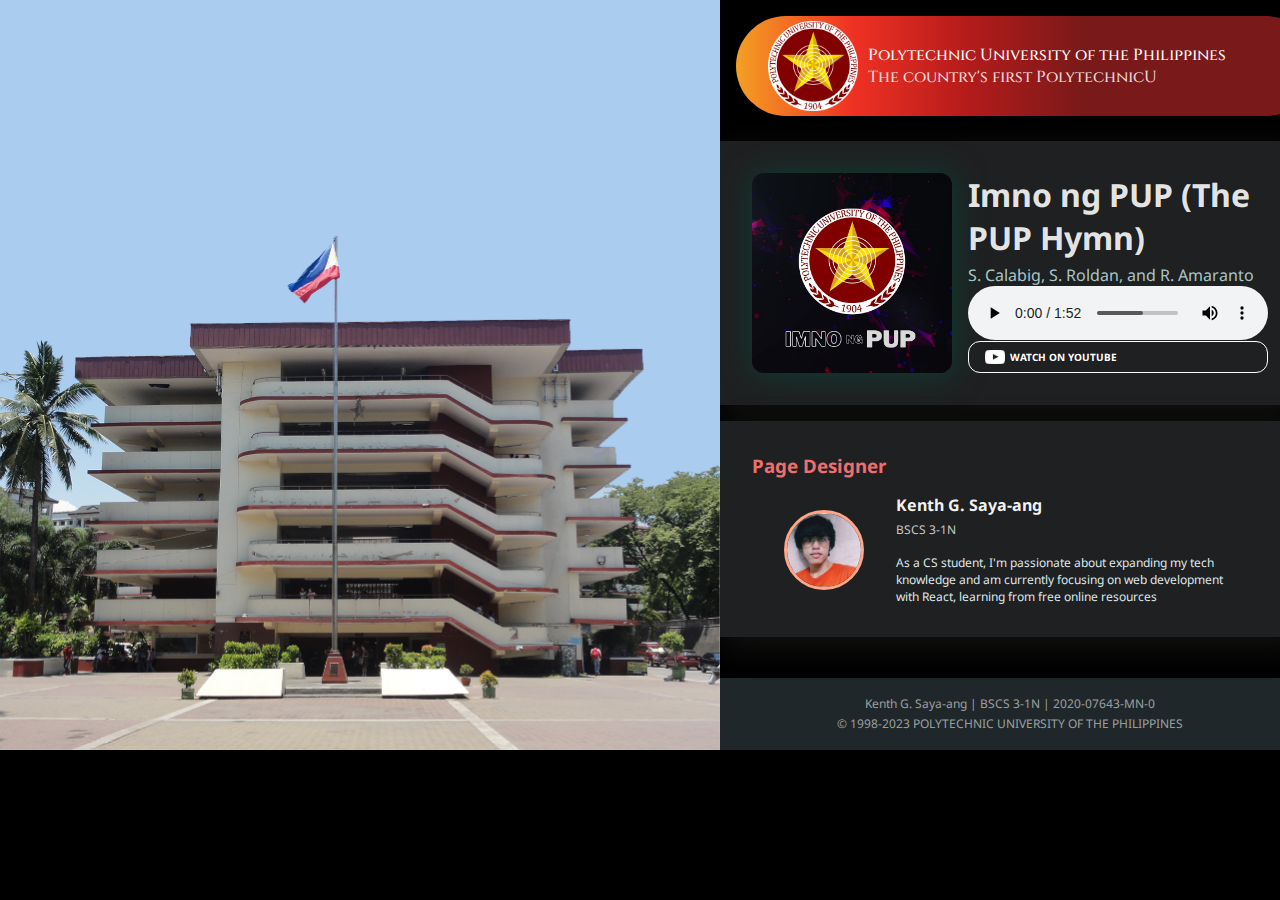
<file: Saya-ang_PUPHymn/pup.html>
<!DOCTYPE html>
<html>

<head>
    <title>PUP Hymn</title>
    <link rel="icon" type="image/x-icon" href="favicon.ico">
    <style>
        @import url('https://fonts.googleapis.com/css2?family=Cinzel:wght@400;500;700&family=Noto+Sans:wght@400;500;700&display=swap');

        * {
            margin: 0;
            padding: 0;
            box-sizing: border-box;

        }

        body {
            /* background-image: url("pup-bg.jpg"); */
            background-repeat: no-repeat;
            background-attachment: fixed;
            background-position: 50% 75%;
            background-size: cover;
            display: flex;
            flex-direction: row;
            /* gap: 1rem; */
            /* margin: 0 auto; */
            font-family: 'Noto Sans', Tahoma, Geneva, Verdana, sans-serif;
            padding-right: 1rem;
            background-color: black;

        }

        .ui {
            width: 900px;
        }

        .banner {
            margin: 1rem;
            padding: 1rem 2rem;
            background: linear-gradient(to left, rgb(122, 25, 25), rgb(122, 25, 25), rgb(122, 25, 25), rgb(180, 27, 27), rgb(240, 49, 35), rgb(244, 160, 36));
            color: white;
            display: flex;
            align-items: center;
            max-height: 100px;
            gap: 10px;
            width: 100%;
            font-family: 'Cinzel', serif;
            font-weight: 500;
            border-radius: 100px;
            /* box-shadow: -10px 5px 5px rgba(84, 83, 81, 0.349); */
        }

        .lyrics-container {
            display: flex;
            flex-direction: row;
            justify-content: center;
            align-items: center;
        }

        #marquee-container {
            position: relative;
            /* height: 100vh; */
            min-height: 750px;
            width: 720px;
            background-color: #aacdef;

        }

        #marquee {
            /* background-color: rgba(255, 255, 255, .50); */
            backdrop-filter: blur(5px);
            margin-bottom: 1rem;
            text-transform: uppercase;
            font-weight: 600;
            color: rgb(35, 50, 63);

        }

        #marquee #lyrics {
            font-family: 'Cinzel', serif;
            font-size: 20px; 
            text-align: center;
            /* text-shadow: 1px 1px #ffffffd1; */

        }

        #pupmain {
            width: 100%;
            position: absolute;
            bottom: 0;
            z-index: 1;
        }

        .ui {
            display: flex;
            flex-direction: column;
            justify-content: space-between;
        }

        .details {
            
            padding: 2rem;
            background-color: rgb(31, 32, 33);
            color: rgba(255, 255, 255, 0.936);
            box-shadow: 1px 10px 32px rgba(84, 83, 81, 0.229);
            /* border-radius: 12px; */
        }

        .thumb-img {
            width: 200px;
            height: 200px;
            object-fit: cover;
            border-radius: 12px;
            box-shadow: 1px 1px 32px rgba(7, 76, 63, 0.678);

        }

        .song-details {
            gap: 1rem;
            display: flex;
        }

        .song-text {
            display: flex;
            flex-direction: column;
            justify-content: space-between;
        }

        #socmed a {
            border: 1px solid white;
            display: flex;
            /* width: 100px; */
            gap: 5px;
            padding: 0.5rem 1rem;
            color: white;
            text-decoration: none;
            border-radius: 12px;
            font-size: 10px;
            text-transform: uppercase;
            font-weight: 700;
        }

        #socmed a img {
            display: flex;
            width: 20px;
        }

        .profile {
            margin: 1rem 0;
            padding: 2rem;
            background-color: rgb(31, 32, 33);
            color: rgba(255, 255, 255, 0.936);
            box-shadow: 1px 10px 32px rgba(84, 83, 81, 0.229);
        }

        .profile-items {
            display: flex;
            gap: 2rem;
            align-items: center;
            margin-left: 2rem;
            
        }

        .profile img {
            width: 80px;
            height: 80px;
            border-radius: 100%;
            border: 3px solid rgb(255, 165, 136);

        }

        footer {
            font-family: 'Noto Sans';
            font-size: 12px;
            text-align: center;
            background-color: rgb(31, 39, 42);
            color: rgba(255, 255, 255, 0.556);
            padding: 1rem 0;
            margin-top: 1rem;

        }

        footer p {
            line-height: 20px;
        }
    </style>
</head>

<body>


    <section class="lyrics-container">

        <div id="marquee-container">
            <img src="pupmain.png" id="pupmain" alt="">
            <marquee id="marquee" width="100%" direction="up" height="400px" scrollamount="1">
                <pre id="lyrics" > (Instrumental)








                    
                    
Sintang Paaralan

Tanglaw ka ng bayan

Pandayan ng isip ng kabataan

Kami ay dumating nang salat sa yaman

Hanap na dunong ay iyong alay




Ang layunin mong makatao

Dinarangal ang Pilipino







Ang iyong aral, diwa, adhikang taglay

PUP, aming gabay

Paaralang dakila

PUP, pinagpala



 
Gagamitin ang karunungan

Mula sa iyo, para sa bayan

Ang iyong aral, diwa, adhikang taglay

PUP, aming gabay

Paaralang dakila

PUP, pinagpala









    </pre>
            </marquee>
        </div>

    </section>
    <div class="ui">
        <section class="banner">
            <img src="pup.png" alt="" width="90">
            <div>
                <p>Polytechnic University of the Philippines</p>
                <p style="color: rgba(255, 255, 255, 0.851);">The country's first PolytechnicU</p>
            </div>
            <!-- <img src="Globe-256.png" width="40" alt="" style="float: right;"> -->
            <!-- autoplay -->

        </section>

        <div>
            <section class="details">
                <div class="song-details">
                    <img class="thumb-img" src="thumbnail.jpg" alt="">
                    <div class="song-text">
                        <div>
                            <h1 style="color:rgba(255, 255, 255, 0.901); margin-bottom: 5px;">Imno ng PUP (The PUP Hymn)
                            </h1>
                            <p style="color:rgba(215, 251, 251, 0.77)">S. Calabig, S. Roldan, and R. Amaranto</p>
                        </div>
                        <audio id="audio" controls autoplay>
                            <source src="pup.mp3" type="audio/mpeg">
                            Your browser does not support the audio element.
                        </audio>
                        <div id="socmed">
                            <a href="https://www.youtube.com/watch?v=Yib_s5UeGvc" target="_blank"
                                onclick="document.getElementById('audio').pause()">
                                <img src="yt.png" alt=""> Watch on Youtube
                            </a>
                        </div>
                    </div>
                </div>
            </section>
            <section class="profile">
                <h3 style="margin-bottom: 1rem; color: rgb(237, 111, 111); font-weight: 700;">Page Designer</h3>
                <div>
                    <!-- <p style="color: rgba(255, 255, 255, .55); font-weight: 700;">01</p> -->
                    <div class="profile-items">
                        <img src="syke.jpg" alt="">
                        <div class="profile-name">
                            <p style="font-weight: 700; font-size: 16px; margin-bottom: 5px; ">Kenth G. Saya-ang</p>
                            <p style="font-size: 12px; color:#ffffffc1; margin-bottom: 1rem;">BSCS 3-1N</p>
                            <div style="font-size: 12px; color:rgb(220, 230, 234)">
                                As a CS student, I'm passionate about expanding my tech knowledge and am currently focusing on web development with React, learning from free online resources
                            </div>
                        </div>
                        
                        <div>
                            
                        </div>
                    </div>
                </div>
                <!-- <p>2020-07643-MN-0</p> -->
            </section>
        </div>
       


        <footer>
            <p>Kenth G. Saya-ang | BSCS 3-1N | 2020-07643-MN-0</p>
            <p>© 1998-2023 POLYTECHNIC UNIVERSITY OF THE PHILIPPINES</p>
        </footer>
    </div>


</body>

<script>


    const audio = document.getElementById("audio");
    const marquee = document.getElementById("marquee");

    audio.addEventListener("play", () => {
        marquee.start();
    });

    audio.addEventListener("pause", () => {
        marquee.stop();
    });

    audio.addEventListener("timeupdate", scrollMarquee);

    function scrollMarquee() {
        const currentTime = audio.currentTime;
        const duration = audio.duration;

        const position = (currentTime / duration) * (marquee.scrollHeight - marquee.clientHeight);

        marquee.scrollTop = position;
        requestAnimationFrame(scrollMarquee);
    }


</script>

</html>
</file>
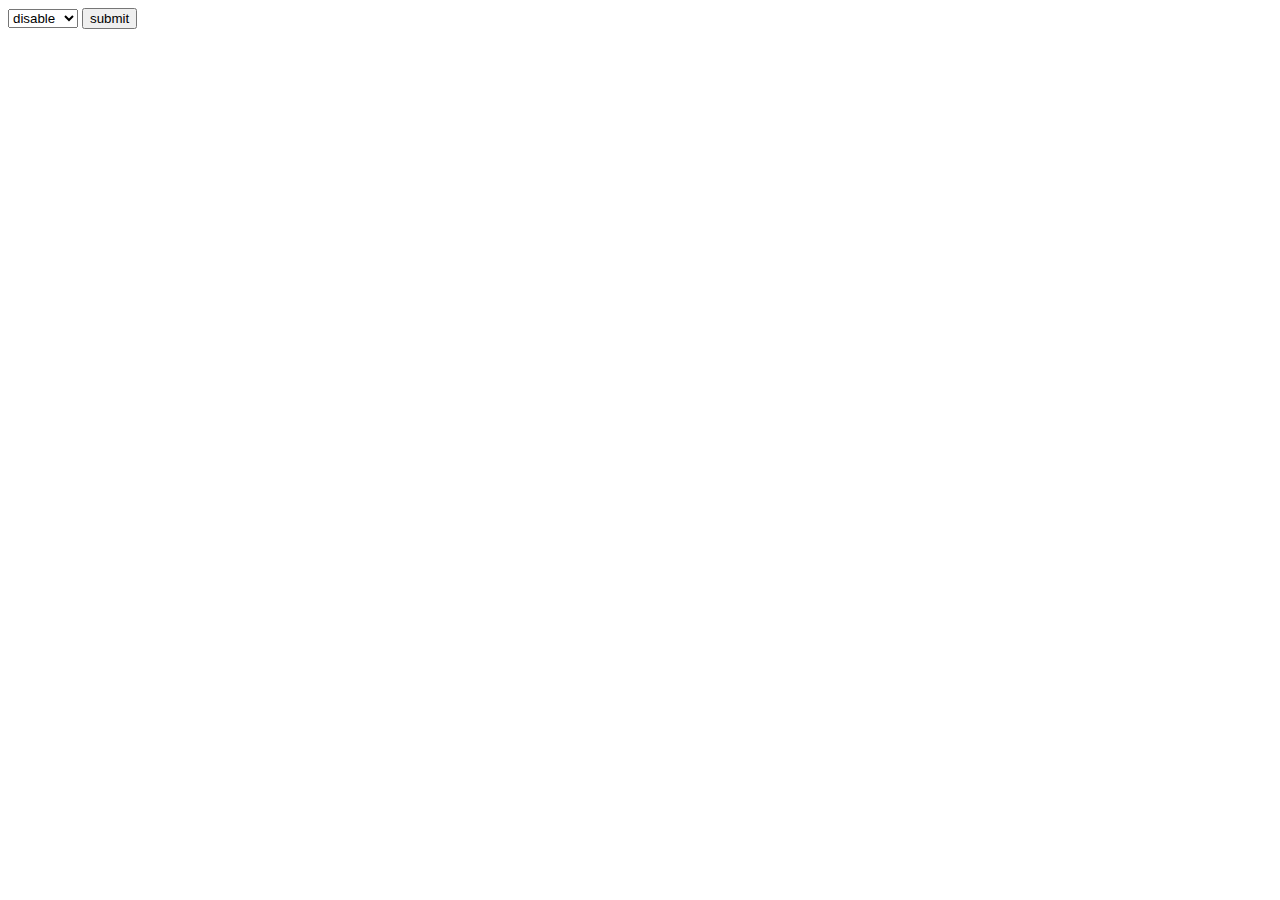
<file: Saya-ang_RegForm/test.html>
<!DOCTYPE html>
<html>

<head>
    <title>Page Title</title>
</head>

<body>
    <form action="">
        <select required>
            <option disabled selected>disable</option>
            <option>option 1</option>


        </select>
        <button type="submit">submit</button>
    </form>
</body>

</html>
</file>
